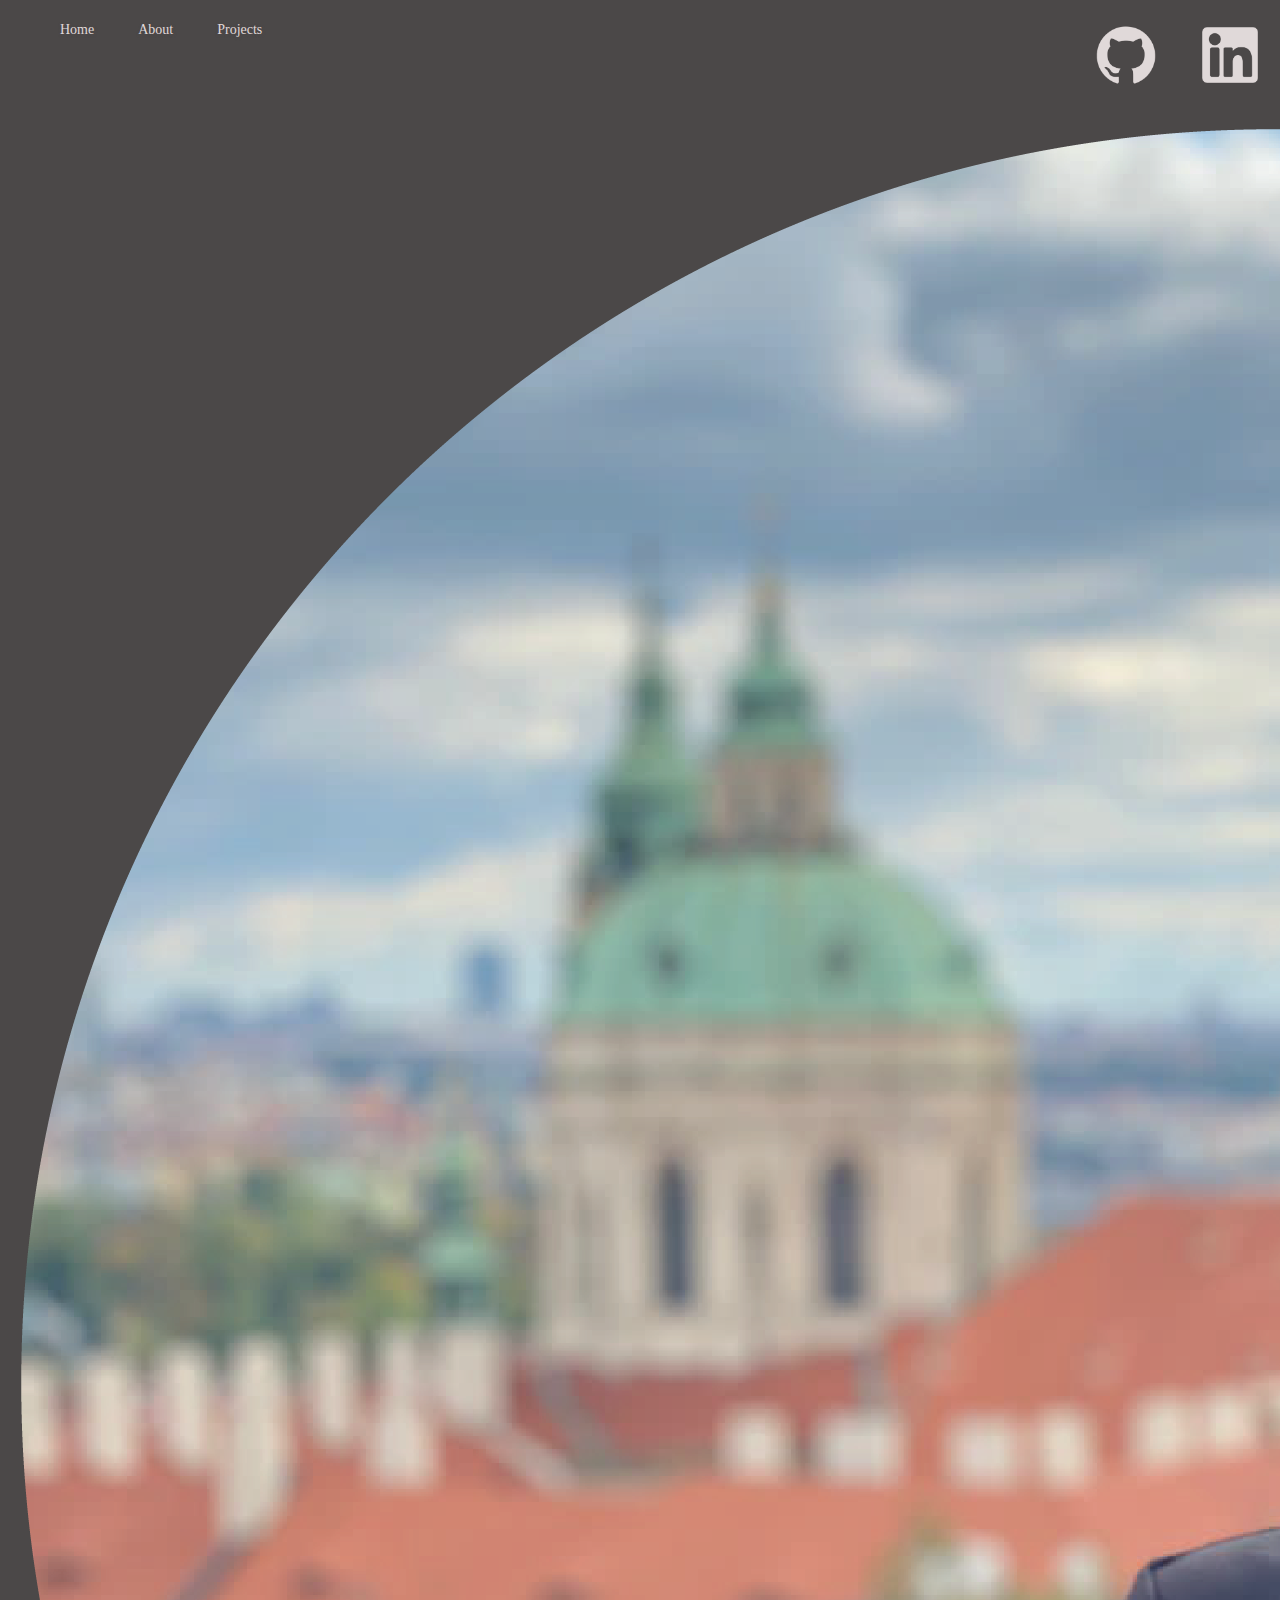
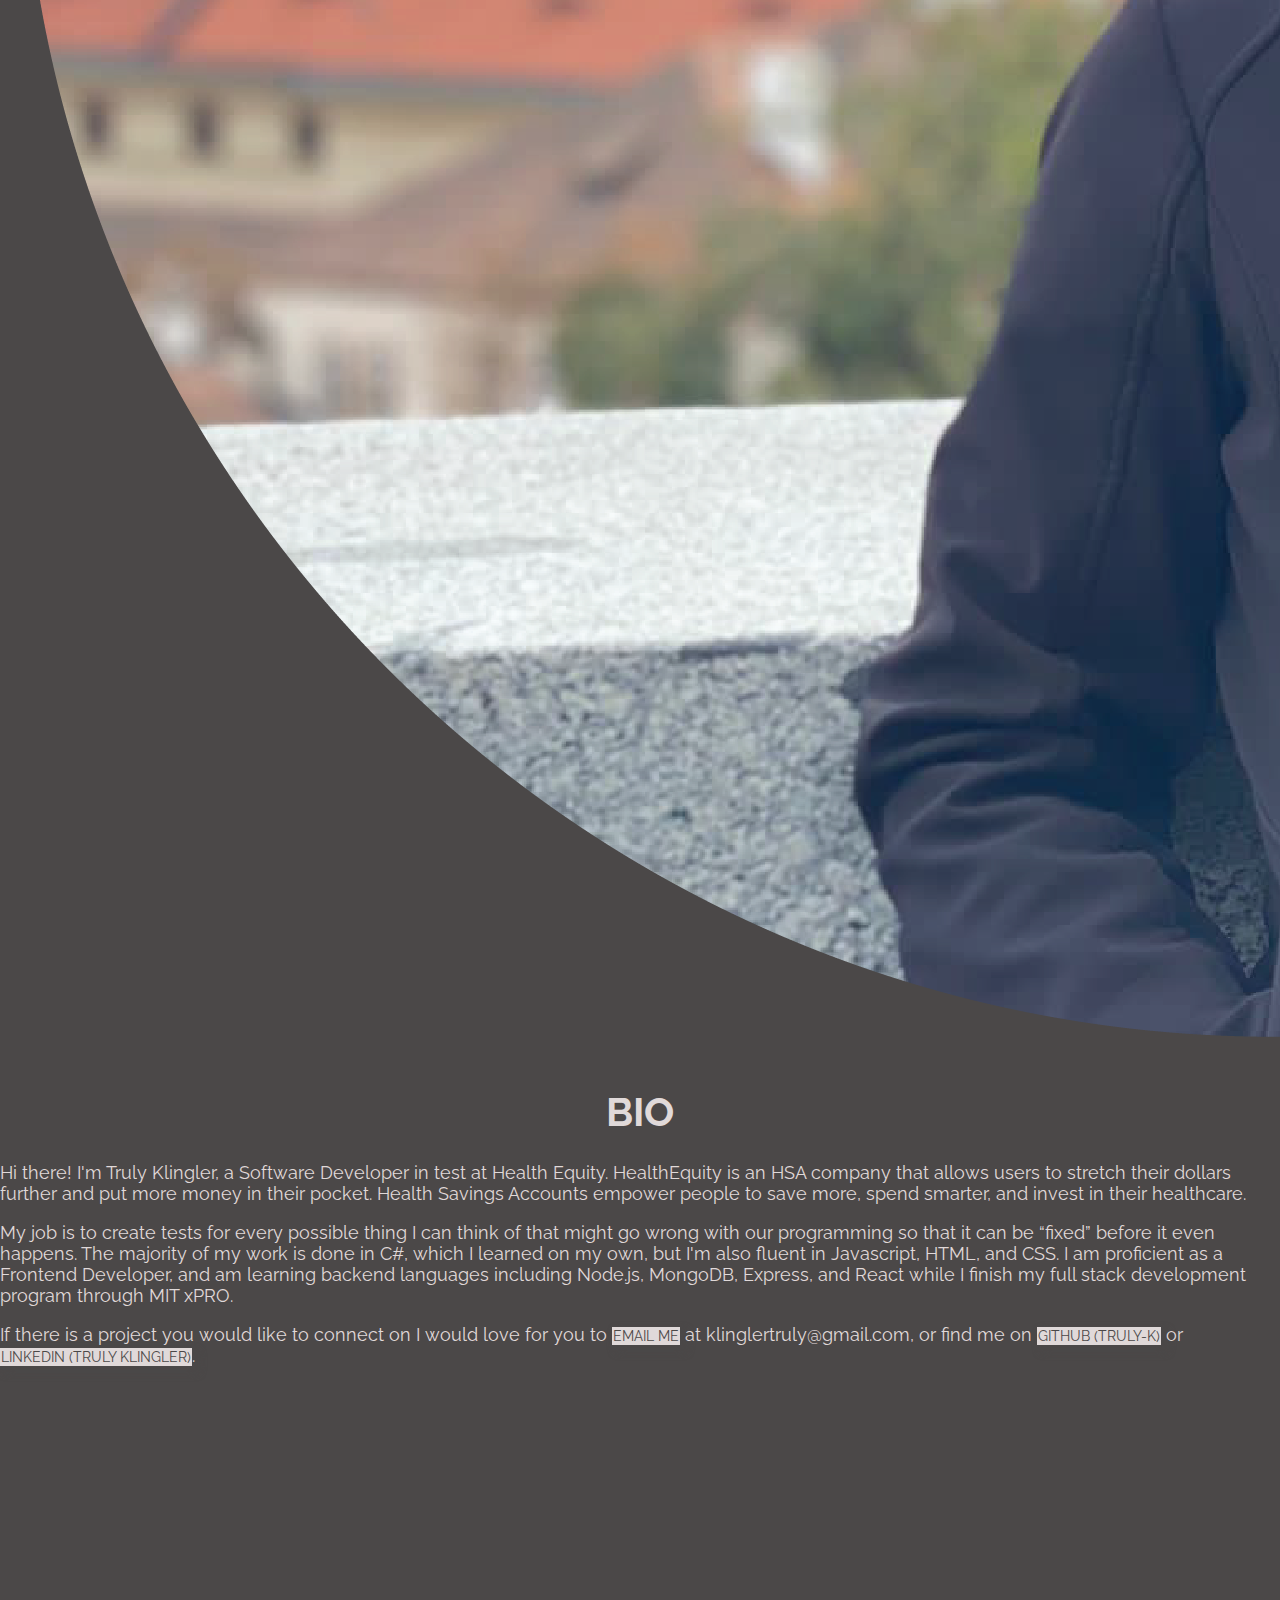
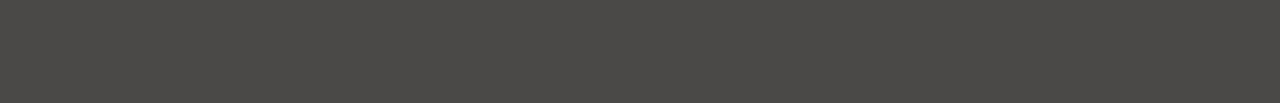
<file: about.html>
<!DOCTYPE html>
<html>
    <head>
        <title>About Truly</title>
        <meta charset="utf-8">
        <meta name="viewport" content="width=device-width, initial-scale=1">
        <link rel="preconnect" href="https://fonts.googleapis.com">
    <link rel="preconnect" href="https://fonts.gstatic.com" crossorigin>
    <link href="https://fonts.googleapis.com/css2?family=Raleway&display=swap" rel="stylesheet">
    <link href="https://cdn.jsdelivr.net/npm/bootstrap@5.2.0-beta1/dist/css/bootstrap.min.css" rel="stylesheet" integrity="sha384-0evHe/X+R7YkIZDRvuzKMRqM+OrBnVFBL6DOitfPri4tjfHxaWutUpFmBp4vmVor" crossorigin="anonymous">
<script src="https://cdn.jsdelivr.net/npm/bootstrap@5.2.0-beta1/dist/js/bootstrap.bundle.min.js" integrity="sha384-pprn3073KE6tl6bjs2QrFaJGz5/SUsLqktiwsUTF55Jfv3qYSDhgCecCxMW52nD2" crossorigin="anonymous"></script>

<style>
body {
    margin: 0;
    border: 0;
    padding: 0;
    background-color: #4B4848;
}
.nav-area {
    float: left;
    list-style: none;
    margin-top: 20px;
    padding-right: 10px;
}
.nav-area li {
    display: inline-block;
}
.nav-area li a {
    color: #e0d9d9;
    text-shadow: 0.5px 0.5px 3px #4B4848;
    text-decoration: none;
    padding: 5px 20px;
    font-size: 14px;
}
.nav-area li a:hover {
    background: #4B4848;
    color: #fff;
}
.nav-links {
    float: right;
    list-style: none;
    margin-top: 20px;
    padding-left: 20px;
}
.nav-links li {
    display: inline-block;
}
.nav-links img{
    width: 60px;
    padding: 5px 20px;
}
.nav-links img:hover {
    background: #333;
    color: #fff;
}
.container {
    padding-top: 100px;
    font-family: 'Raleway', sans-serif;
    text-align: left;
    color: #e0d9d9;
    font-size: 18px;
}
#text h1 {
    text-align: center;
    color: #e0d9d9;
    text-transform: uppercase;
    font-size: 40px;
}
.button {
    background: #e0d9d9;
    box-shadow: 5px 5px 10px #4B4848;
    padding: 1px 1px;
    text-decoration: none;
    text-transform: uppercase;
    font-size: 14px;
    margin-top: 0px;
    display: inline-block;
    color: #4B4848;
}
.button:hover {
    background: #4B4848;
    color: #fff;
}

/*.bio-text {
    position: absolute;
    margin: 10% 15%;
}
.bio-text img {
    float: left;
    width: 400px;
    align-content: left;
}
.bio-text h1 {
    text-align: center;
    color: #e0d9d9;
    text-transform: uppercase;
    font-size: 40px;
}
.bio-text p {
    text-align: center;
    color: #e0d9d9;
    font-size: 18px;
    padding-bottom: 5%;
}
*/
</style>
    </head>
    <body>
        <header id="mainheader">
            <ul class="nav-area">
                <li><a href="index.html">Home</a></li>
                <li><a href="about.html">About</a></li>
                <li><a href="projects.html">Projects</a></li>
            </ul>
    
            <ul class="nav-links">
                <li><a href="https://github.com/Truly-K" target="-blank"><img src="GitHub-01.png" alt="github"></a></li>
                <li><a href="https://www.linkedin.com/in/trulyk/" target="-blank"><img src="LinkedIn-01.png" alt="linkedin"></a></li>
            </ul>
        </div>

        </header>
        <div class="container">
            <div id="about-background" class="row">
                <div id="main" class="row">
                    <div id="picture" class="col-4">
                        <img src="BioPicture-01.png" class="img-fluid" alt="picture">
                    </div>
    
                    <div id="text" class="col-md-8">
                        <h1>Bio</h1>
        
                        <p>
                            Hi there! I'm Truly Klingler, a Software Developer in test at Health Equity. HealthEquity is an HSA company that allows users to stretch their dollars further and put more money in their pocket. Health Savings Accounts empower people to save more, spend smarter, and invest in their healthcare.
                        </p>
            
                        <p>
                             My job is to create tests for every possible thing I can think of that might go wrong with our programming so that it can be “fixed” before it even happens. The majority of my work is done in C#, which I learned on my own, but I'm also fluent in Javascript, HTML, and CSS. I am proficient as a Frontend Developer, and am learning backend languages including Node.js, MongoDB, Express, and React while I finish my full stack development program through MIT xPRO.
                        </p>

                        <p>
                            If there is a project you would like to connect on I would love for you to <a class="button" href="mailto:klinglertruly@gmail.com">email me</a> at klinglertruly@gmail.com, or find me on <a class="button" href="https://github.com/Truly-K">GitHub (Truly-K)</a> or <a class="button" href="https://www.linkedin.com/in/trulyk/m">LinkedIn (Truly Klingler)</a>.
                       </p>
                       <div class="videoLink"><iframe width="560" height="315" src="https://www.youtube.com/embed/D-J85Z7eE5c?start=9" title="YouTube video player" frameborder="0" allow="accelerometer; autoplay; clipboard-write; encrypted-media; gyroscope; picture-in-picture" allowfullscreen></iframe></div>
                    </div>
        
                </div>
            </div>
    
            
        </div>

    </body>
    <script src="https://cdn.jsdelivr.net/npm/@popperjs/core@2.11.5/dist/umd/popper.min.js" integrity="sha384-Xe+8cL9oJa6tN/veChSP7q+mnSPaj5Bcu9mPX5F5xIGE0DVittaqT5lorf0EI7Vk" crossorigin="anonymous"></script>
    <script src="https://cdn.jsdelivr.net/npm/bootstrap@5.2.0-beta1/dist/js/bootstrap.min.js" integrity="sha384-kjU+l4N0Yf4ZOJErLsIcvOU2qSb74wXpOhqTvwVx3OElZRweTnQ6d31fXEoRD1Jy" crossorigin="anonymous"></script>
</html>
</file>
